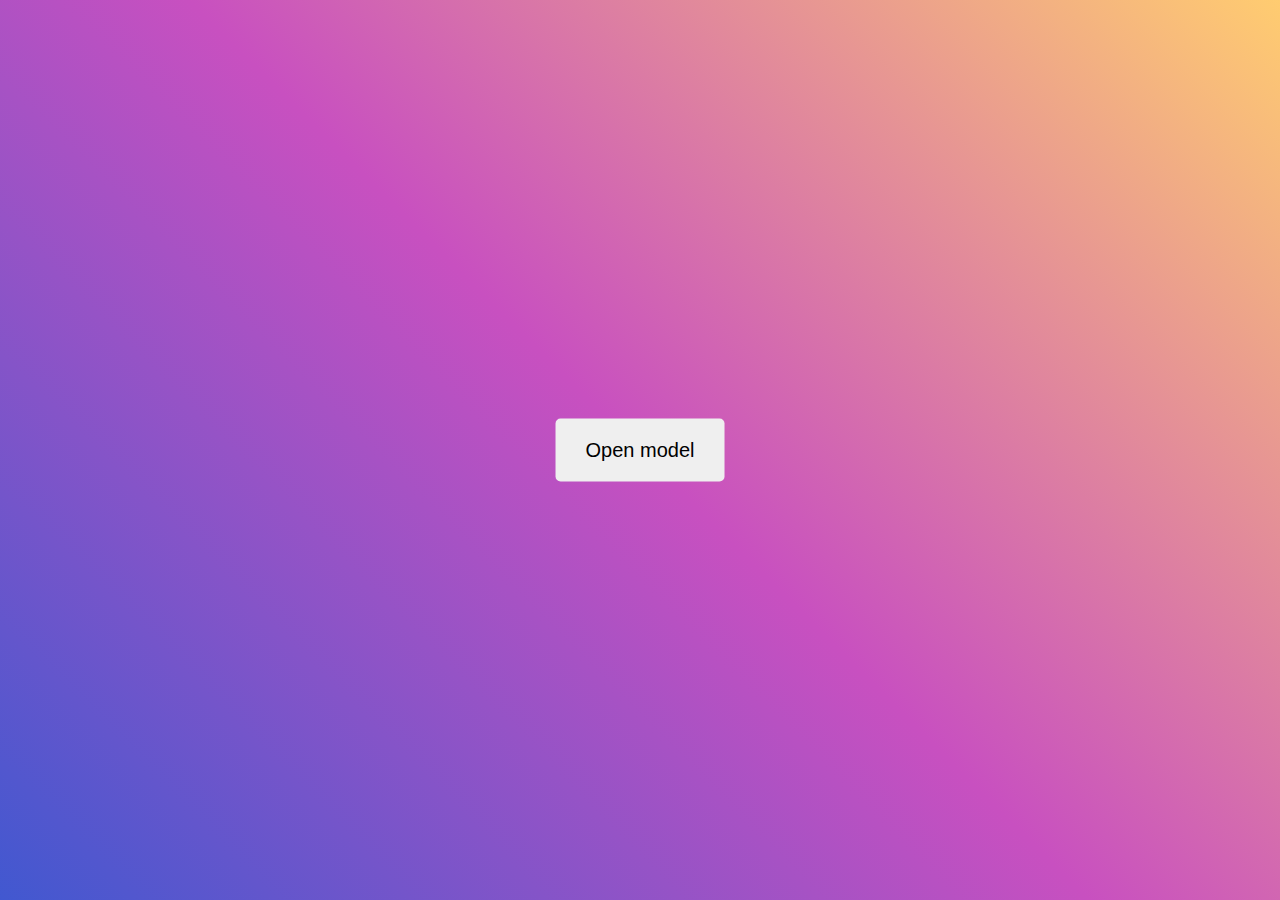
<file: Day_3/index.html>
<!DOCTYPE html>
<html lang="en">
<head>
    <meta charset="UTF-8">
    <meta http-equiv="X-UA-Compatible" content="IE=edge">
    <meta name="viewport" content="width=device-width, initial-scale=1.0">
    <title>Document</title>
    <link rel="stylesheet" href="style.css">
    <link rel="stylesheet" href="https://cdnjs.cloudflare.com/ajax/libs/font-awesome/6.2.0/css/all.min.css" integrity="sha512-xh6O/CkQoPOWDdYTDqeRdPCVd1SpvCA9XXcUnZS2FmJNp1coAFzvtCN9BmamE+4aHK8yyUHUSCcJHgXloTyT2A==" crossorigin="anonymous" referrerpolicy="no-referrer" />
</head>
<body>
    <button class="btn-open-model">Open model</button>
    <div class="model hide">
        <div class="box-model">
            <div class="header-model">
                <p>welcome to</p>
                <i class="fa-solid fa-xmark"></i>
                <h2 id="demo"></h2>
            </div>

            <div class="content-model">
                <h2>MODEL</h2>
                <p>Đây là phần nội dung của model</p>
            </div>

            <div class="footer-model">
                <button>Close</button>
            </div>
        </div>
    </div>

    <script>
        var model = document.querySelector(".model")
        var btnOpenModel = document.querySelector(".btn-open-model");
        var iconClose = document.querySelector(".header-model i");
        var buttonClose = document.querySelector(".footer-model button");

        function toggleModel(e){
            model.classList.toggle('hide');
        }
        //classList: tên class mà cta toggle?
        //toggle --> ấn vào nó hiện, ấn vào nó ẩn;

        // var a = document.getElementById('demo');

        // function changes(){
        //     a.textContent = 'abcdef';
        // }

        btnOpenModel.addEventListener('click', toggleModel);
        iconClose.addEventListener('click', toggleModel);
        buttonClose.addEventListener('click', toggleModel);
        // var abc = document.querySelector(".header-model p").addEventListener('click', changes);
        // model.addEventListener('click',toggleModel)
        
        // model.addEventListener('click', function(a){
        //     //model dc add sự kiện là click
        //     //function(e): đây là khi 1 sự kiện tác động lên model: trong bài này có 2 sự kiện tác động lên model(phải là sự kiện khi được kích hoạt nó phải tác động lên MODEL mới được!!!!!)
        //     //Còn nếu mà sự kiện khi được kích hoạt nhưng không tác động lên model thì không được
        //     //là sự kiện: iconClose và buttonClose: 
        //     //        iconClose.addEventListener('click', toggleModel);
        //     //        buttonClose.addEventListener('click', toggleModel);
        //     // if (a.target == a.currentTarget) toggleModal();
        //     //nếu sự kiện đó trùng với sự kiện ta đã add cho model thì chạy hàm toggleModal()
        //     //ở đây: e.target = "click" và e.currentTarget = "click"(cái này ta đã add trước cho model ở phía trước hàm này)
        // });
        
        // target = phần tử kích hoạt sự kiện.

        // currentTarget = phần tử lắng nghe sự kiện.
        //Lúc này. model là phần tử đang lắng nghe sự kiện click, còn phần tử kích hoạt sự kiện ở đây là iconClose và buttonClose
        // --> tức là: nếu mà ptu lắng nghe sự kiện == ptu kích hoạt sự kiện(ptu mà ta click vào)
        // thì ta thực hiện chức năng toggleModel??
    </script>
</body>
</html>
</file>
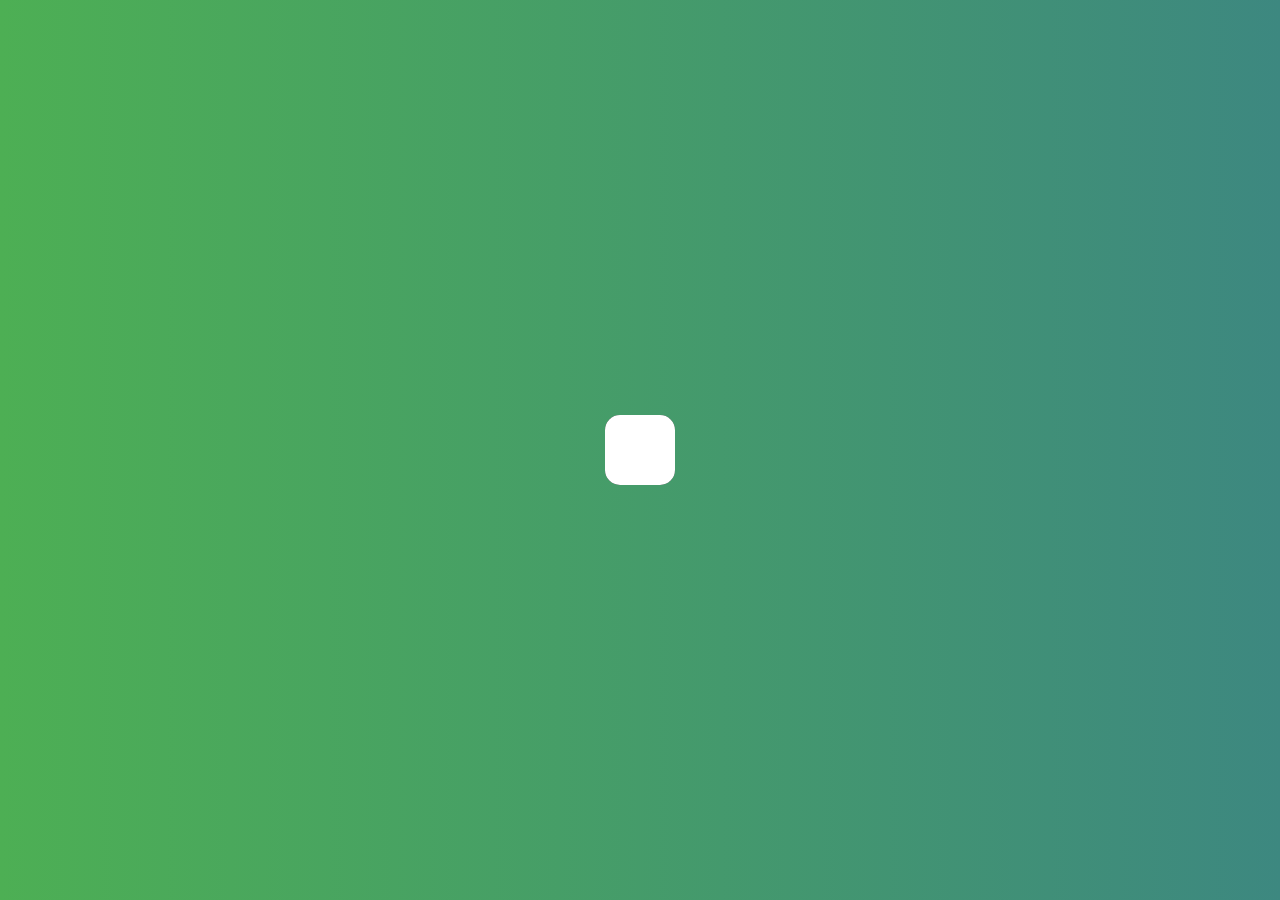
<file: Day_5/index.html>
<!DOCTYPE html>
<html lang="en">
<head>
    <meta charset="UTF-8">
    <meta http-equiv="X-UA-Compatible" content="IE=edge">
    <meta name="viewport" content="width=device-width, initial-scale=1.0">
    <title>Document</title>
    <link rel="stylesheet" href="style.css">
    <link rel="stylesheet" href="https://cdnjs.cloudflare.com/ajax/libs/font-awesome/6.2.0/css/all.min.css" integrity="sha512-xh6O/CkQoPOWDdYTDqeRdPCVd1SpvCA9XXcUnZS2FmJNp1coAFzvtCN9BmamE+4aHK8yyUHUSCcJHgXloTyT2A==" crossorigin="anonymous" referrerpolicy="no-referrer" />
</head>
<body>
    <div class="search">
        <div class="search_input">
            <input type="text" name="" id="">
        </div>

        <div class="search_button">
            <i class="fa-solid fa-magnifying-glass"></i>
        </div>
    </div>
    <script src="app.js"></script>
</body>
</html>
</file>
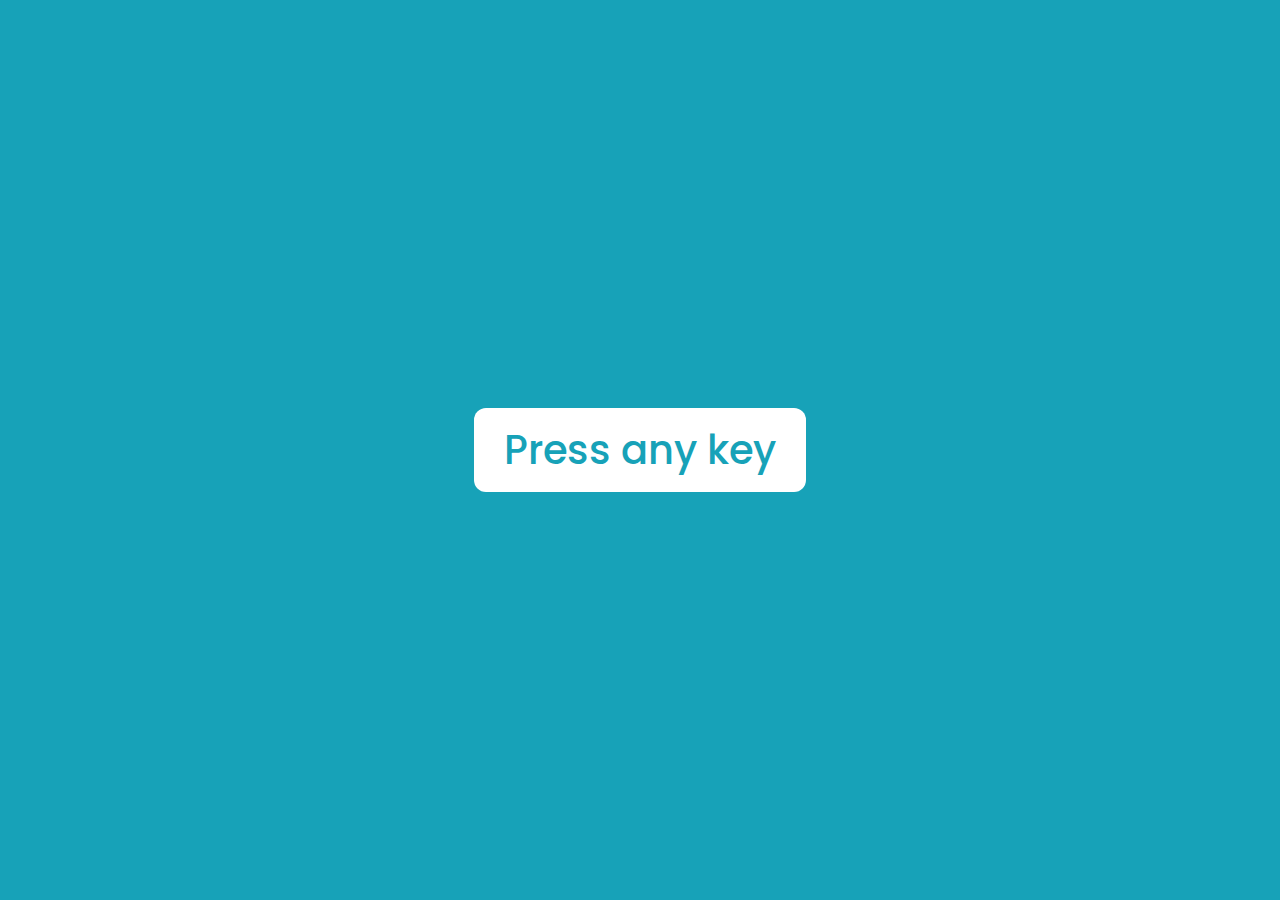
<file: Day_6/index.html>
<!DOCTYPE html>
<html lang="en">
<head>
    <meta charset="UTF-8">
    <meta http-equiv="X-UA-Compatible" content="IE=edge">
    <meta name="viewport" content="width=device-width, initial-scale=1.0">
    <title>Document</title>
    <link rel="preconnect" href="https://fonts.googleapis.com">
<link rel="preconnect" href="https://fonts.gstatic.com" crossorigin>
<link href="https://fonts.googleapis.com/css2?family=Poppins:ital,wght@0,100;0,200;0,300;0,400;0,500;0,600;0,700;0,800;0,900;1,100;1,200;1,300;1,400;1,500;1,600;1,700;1,800;1,900&display=swap" rel="stylesheet">
    <link rel="stylesheet" href="style.css">
</head>
<body>

    <div class="alert">Press any key</div>

    <div class="box hide">
        <div class="content">
            <div class="number-value"></div>

            <div class="detail">
                <div class="item-detail">
                    <p>Key</p>
                    <p></p>
                </div>

                <div class="item-detail">
                    <p>Location</p>
                    <p></p>
                </div>

                <div class="item-detail">
                    <p>Which</p>
                    <p></p>
                </div>

                <div class="item-detail">
                    <p>Code</p>
                    <p></p>
                </div>
            </div>
        </div>
    </div>
    <script src="app.js"></script>
</body>
</html>
</file>
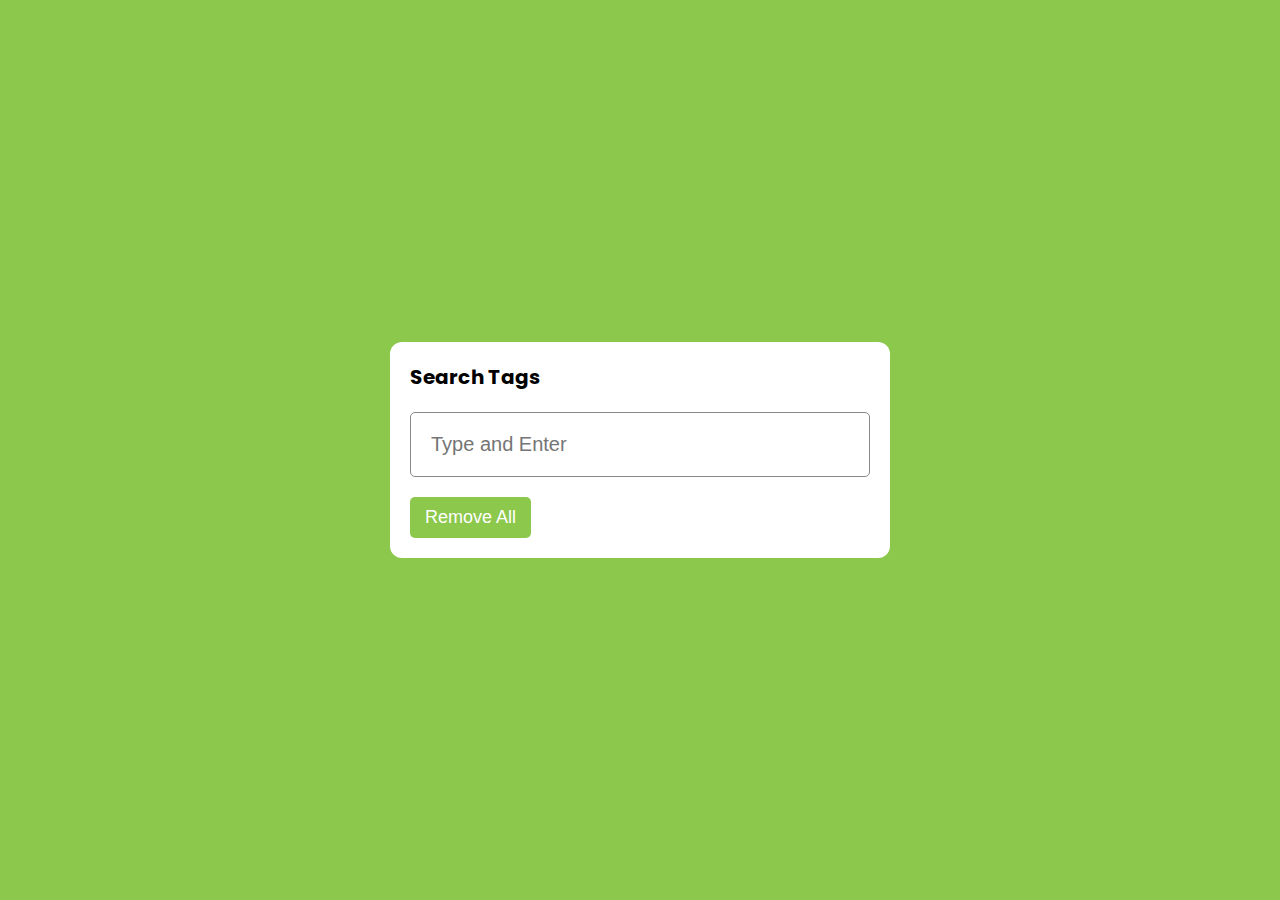
<file: Day_7/index.html>
<!DOCTYPE html>
<html lang="en">
<head>
    <meta charset="UTF-8">
    <meta http-equiv="X-UA-Compatible" content="IE=edge">
    <meta name="viewport" content="width=device-width, initial-scale=1.0">
    <title>Document</title>
    <link rel="stylesheet" href="https://cdnjs.cloudflare.com/ajax/libs/font-awesome/6.2.0/css/all.min.css" integrity="sha512-xh6O/CkQoPOWDdYTDqeRdPCVd1SpvCA9XXcUnZS2FmJNp1coAFzvtCN9BmamE+4aHK8yyUHUSCcJHgXloTyT2A==" crossorigin="anonymous" referrerpolicy="no-referrer" />
    <link rel="preconnect" href="https://fonts.googleapis.com">
<link rel="preconnect" href="https://fonts.gstatic.com" crossorigin>
<link href="https://fonts.googleapis.com/css2?family=Poppins:ital,wght@0,100;0,200;0,300;0,400;0,500;0,600;0,700;0,800;0,900;1,100;1,200;1,300;1,400;1,500;1,600;1,700;1,800;1,900&display=swap" rel="stylesheet">
    <link rel="stylesheet" href="style.css">
</head>
<body>
    <div class="box">
        <h2>Search Tags</h2>
        <div class="content">
            <input type="text" placeholder="Type and Enter">
        </div>
        <button>Remove All</button>
    </div>
    <script src="app.js"></script>
</body>
</html>
</file>
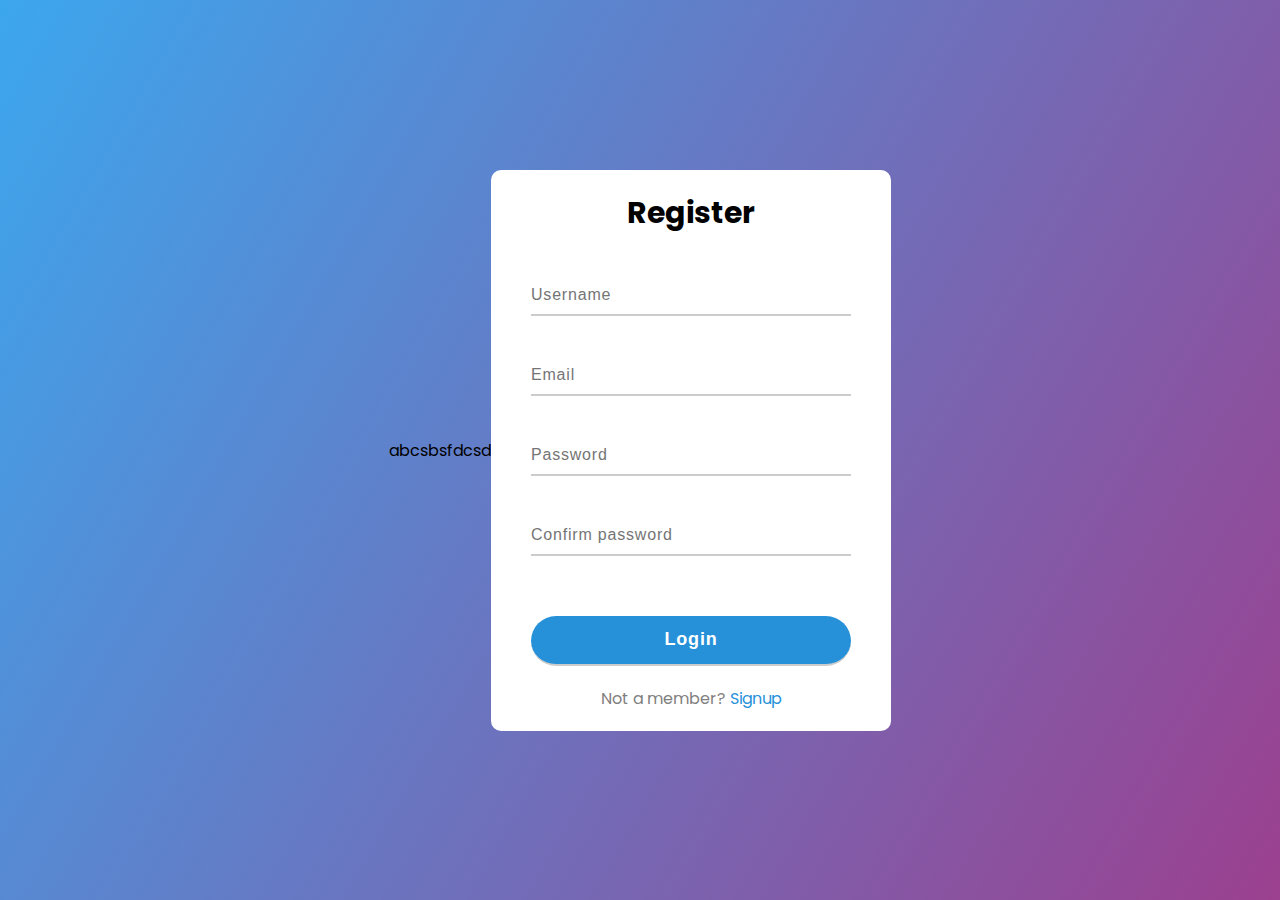
<file: Day_8/index.html>
<!DOCTYPE html>
<html lang="en">
<head>
    <meta charset="UTF-8">
    <meta http-equiv="X-UA-Compatible" content="IE=edge">
    <meta name="viewport" content="width=device-width, initial-scale=1.0">
    <title>Document</title>
    <link rel="preconnect" href="https://fonts.googleapis.com">
<link rel="preconnect" href="https://fonts.gstatic.com" crossorigin>
<link href="https://fonts.googleapis.com/css2?family=Poppins:ital,wght@0,100;0,200;0,300;0,400;0,500;0,600;0,700;0,800;0,900;1,100;1,200;1,300;1,400;1,500;1,600;1,700;1,800;1,900&display=swap" rel="stylesheet">
    <link rel="stylesheet" href="style.css">
</head>
<body>
    abcsbsfdcsd
    <form class="container">
        <h2>Register</h2>
        <div class="form-input">
            <input type="text" placeholder="Username" id="name">
            <small></small>
            <span></span>
        </div>

        <div class="form-input">
            <input type="email" placeholder="Email" id="email">
            <small></small>
            <span></span>
        </div>

        <div class="form-input">
            <input type="password" placeholder="Password" id="pw">
            <small></small>
            <span></span>
        </div>

        <div class="form-input">
            <input type="password" placeholder="Confirm password" id="rpw">
            <small></small>
            <span></span>
        </div>
        
        <input id="btn" type="submit" value="Login">
        <p style="color: grey; text-align: center;">Not a member? <span id="signup">Signup</span></p>
    </form>
    <script src="app.js"></script>
</body>
</html>
</file>
<file: Day_3/style.css>
*{
    padding: 0;
    margin: 0;
    box-sizing: border-box;
}

body{
    background-image: linear-gradient( 45deg, rgb(65, 88, 208) 0%, rgb(200, 80, 192) 50%, rgb(255, 204, 112) 100% );
    height: 100vh;
}
.btn-open-model{
    padding: 20px 30px;
    border: none;
    border-radius: 5px;
    position: relative;
    top: 50%;
    left: 50%;
    transform: translate(-50%, -50%);
    font-size: 20px;
    cursor: pointer;
}

.model{
    background-color: #0000003b;
    height: 100vh;
    position: absolute;
    width: 100%;
    top: 0;
}

.box-model{
    background-color: #fff;
    width: 400px;
    border-radius: 5px;
    position: relative;
    top: 50%;
    left: 50%;
    transform: translate(-50%, -50%);
    border-radius: 5px;
}

.box-model .header-model{
    background-color: red;
    padding: 15px;
    color: #fff;
    display: flex;
    justify-content: space-between;
}

.box-model .content-model{
    padding: 15px;
}

.content-model h2{
    color: red;
}

.box-model .footer-model{
    padding: 15px;
    text-align: right;
}

.box-model .footer-model button{
    background-color: red;
    color: #fff;
    border: none;
    padding: 10px 15px;
    cursor: pointer;
    border-radius: 5px;
}

.hide{
    display: none;
}
</file>
<file: Day_5/style.css>
*{
    padding: 0;
    margin: 0;
    box-sizing: border-box;
    /* border: 1px solid #000; */
}

body{
    background: linear-gradient(to right, #4daf54, #3d8880);
    display: flex;
    justify-content: center;
    align-items: center;
    height: 100vh;
}

.search{
    width: 70px;
    height: 70px;
    display: flex;
    justify-content: space-between;
    border-radius: 15px;
    overflow: hidden;
    position: relative;
    transition: all 0.5s ease;
}

.search_input input{
    width: 100%;
    height: 100%;
    background-color: #242628;
    color: #fff;
    padding: 0 100px 0 25px;
 /* padding như vậy để chữ lúc nhập vào không bị trôi vào bên trong nút button search.
 Lý do mà bị trôi vào là: nút button search đang có thuộc tính absolute --> phụ thuộc vào vào search --> trông lên trên cả thẻ input */
    border: none;
    font-size: 38px;
}

.search_button{
    background-color: #fff;
    display: flex;
    align-items: center;
    justify-content: center;
    width: 70px;
    height: 70px;
    font-weight: 700;
    font-size: 30px;
    position: absolute;
    top: 0;
    right: 0;
    cursor: pointer;
}

.search.open{ 
    /* phải ghi liền như vậy để nó nhận diện rằng hai cái class này là một --> làm điều này thì mới giúp ta add class="open" vào mà class="search" vẫn được áp dụng theo */
    width: 400px;
}
/* 1 element có 2 class mà cùng css cho một thuộc tính --> không thể */

/* hoặc ta dùng:
.open{
    width: 400px;
} */
</file>
<file: Day_6/style.css>
*{
    padding: 0;
    margin: 0;
    box-sizing: border-box;
}

body{
    font-family: 'Poppins', sans-serif;
    background-color: #17a2b8;
    height: 100vh;
    display: flex;
    justify-content: center;
    align-items: center;
    color: #fff;
}

.alert{
    background-color: #fff;
    color: #17a2b8;
    font-size: 40px;
    font-weight: 500;
    padding: 12px 30px;
    border-radius: 12px;
}

.content .number-value{
    width: 250px;
    height: 250px;
    border-radius: 50%;
    border: 7px solid #fff;
    display: flex;
    justify-content: center;
    align-items: center;
    font-size: 70px;
    font-weight: 600;
    margin: auto;
    margin-bottom: 50px;
}

.detail{
    display:flex;
}

.detail .item-detail{
    width: 300px;
    border-radius: 10px;
    overflow: hidden;
    font-size: 20px;
    background: #fff;
    text-align: center;
    margin: 20px;
}

.item-detail p:first-child{
    background-color: #78C0C9;
    width: 100%;
    padding: 10px;
}

.item-detail p:last-child{
    color: #000;
    padding: 10px;
}

.hide{
    display: none;
}
</file>
<file: Day_7/style.css>
*{
    padding: 0;
    margin: 0;
    box-sizing: border-box;
}

body{
    background-color: #8CC84C;
    width: 100%;
    height: 100vh;
    display: flex;
    justify-content: center;
    align-items: center;
    font-family: 'Poppins', sans-serif;
}

.box{
    background-color: #fff;
    padding: 20px;
    border-radius: 12px;
    width: 500px;
}

.box h2{
    font-size: 20px;
}

.box .content{
    border: 1px solid #888;
    border-radius: 5px;
    padding: 10px;
    margin: 20px 0;
    display: flex;
    flex-wrap: wrap;
    
}

.content .item{
    background-color:#8CC84C;
    color: #fff;
    padding: 12px 10px;
    border-radius: 5px;
    margin: 3px;
}

.content .item i{
    margin-left: 5px;
}

.content input{
    border: none;
    outline: none;
    font-size: 20px;
    margin: 10px;
    flex: 1;
}

.box button{
    background-color: #8CC84C;
    border: none;
    padding: 10px 15px;
    border-radius: 5px;
    color: #fff;
    font-size: 18px;
    cursor: pointer;
}
</file>
<file: Day_8/style.css>
*{
    padding: 0;
    margin: 0;
    box-sizing: border-box;
}

body{
    font-family: 'Poppins', sans-serif;
    background: linear-gradient(120deg, #3ca7ee, #9b408f);
    width: 100%;
    height: 100vh;
    display: flex;
    justify-content: center;
    align-items: center;
}

.container{
    background-color: #fff;
    padding: 20px 40px;
    border-radius: 10px;
    width: 400px;
}

.container h2{
    text-align: center;
    font-size: 30px;
    margin-bottom: 20px;
}

.container .form-input{
    position: relative;
}

.form-input span{
    position: absolute;
    border-bottom: 3px solid #2691d9;
    width: 0%;
    left: 0;
    top: 57px;
    transition: 0.3s;
}

.form-input input:focus ~ span{ /* do input và span là anh em của nhau, cùng là con của 1 thẻ cha */
    width: 100%;
}

.form-input small{
    position: absolute;
    left: 0;
    top: 60px;
}

.form-input.error small{
    color:#e74c3c ;
}

.form-input.error input{
    border-bottom: 3px solid #e74c3c;
}

.container input{
    margin: 20px 0;
    width: 100%;
    /* padding: px 0; */
    height: 40px;
    font-size: 16px;
    border: none;
    outline: none;
    border-bottom: 2.5px solid #ccc;
    letter-spacing: 0.05rem;
}

.container #btn{
    background-color: #2691d9;
    border-radius: 30px;
    color: #fff;
    font-size: 18px;
    font-weight: 800;
    margin-top: 40px;
    height: 50px;
}

.container #btn:hover{
    background-color: #146ba6;
    cursor: pointer;
}

.container #signup{
   color:#2691d9;
}

.container #signup:hover{
    text-decoration: underline 1.5px ;
    cursor: pointer;
}
</file>
